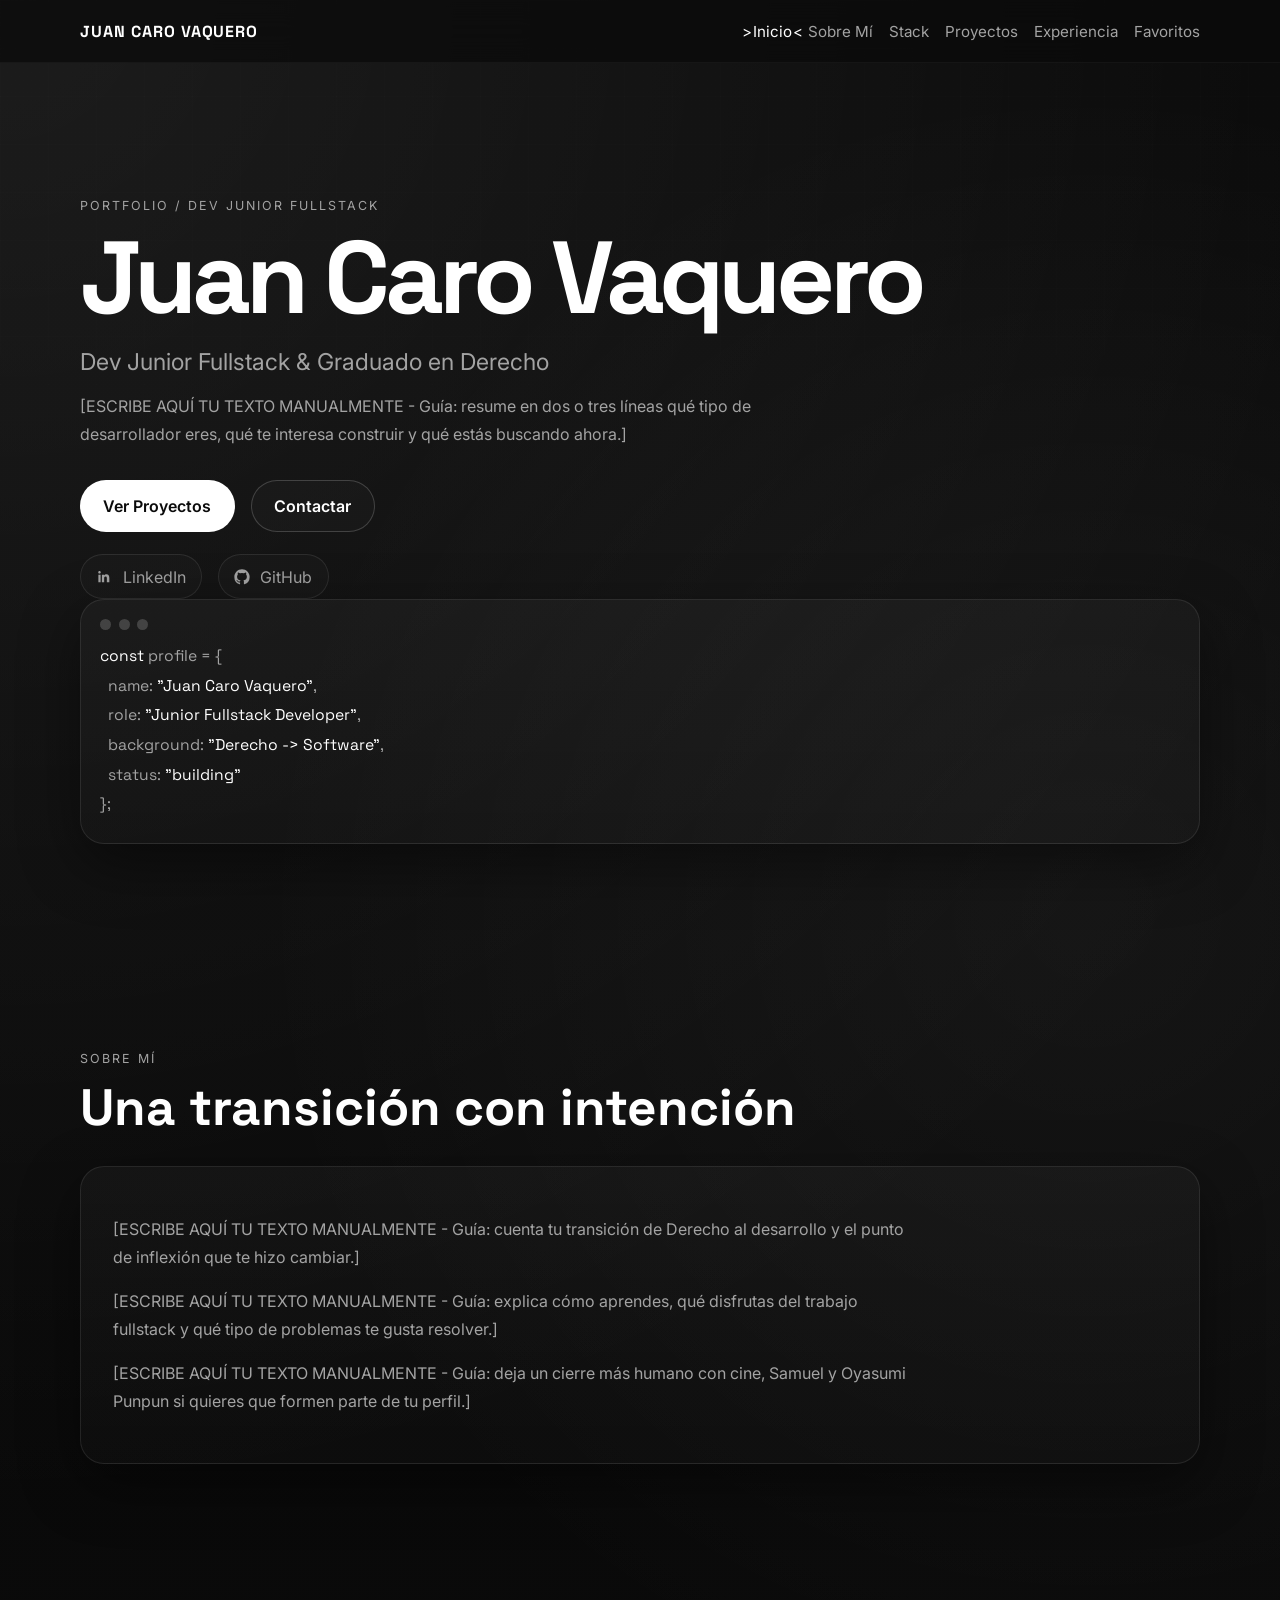
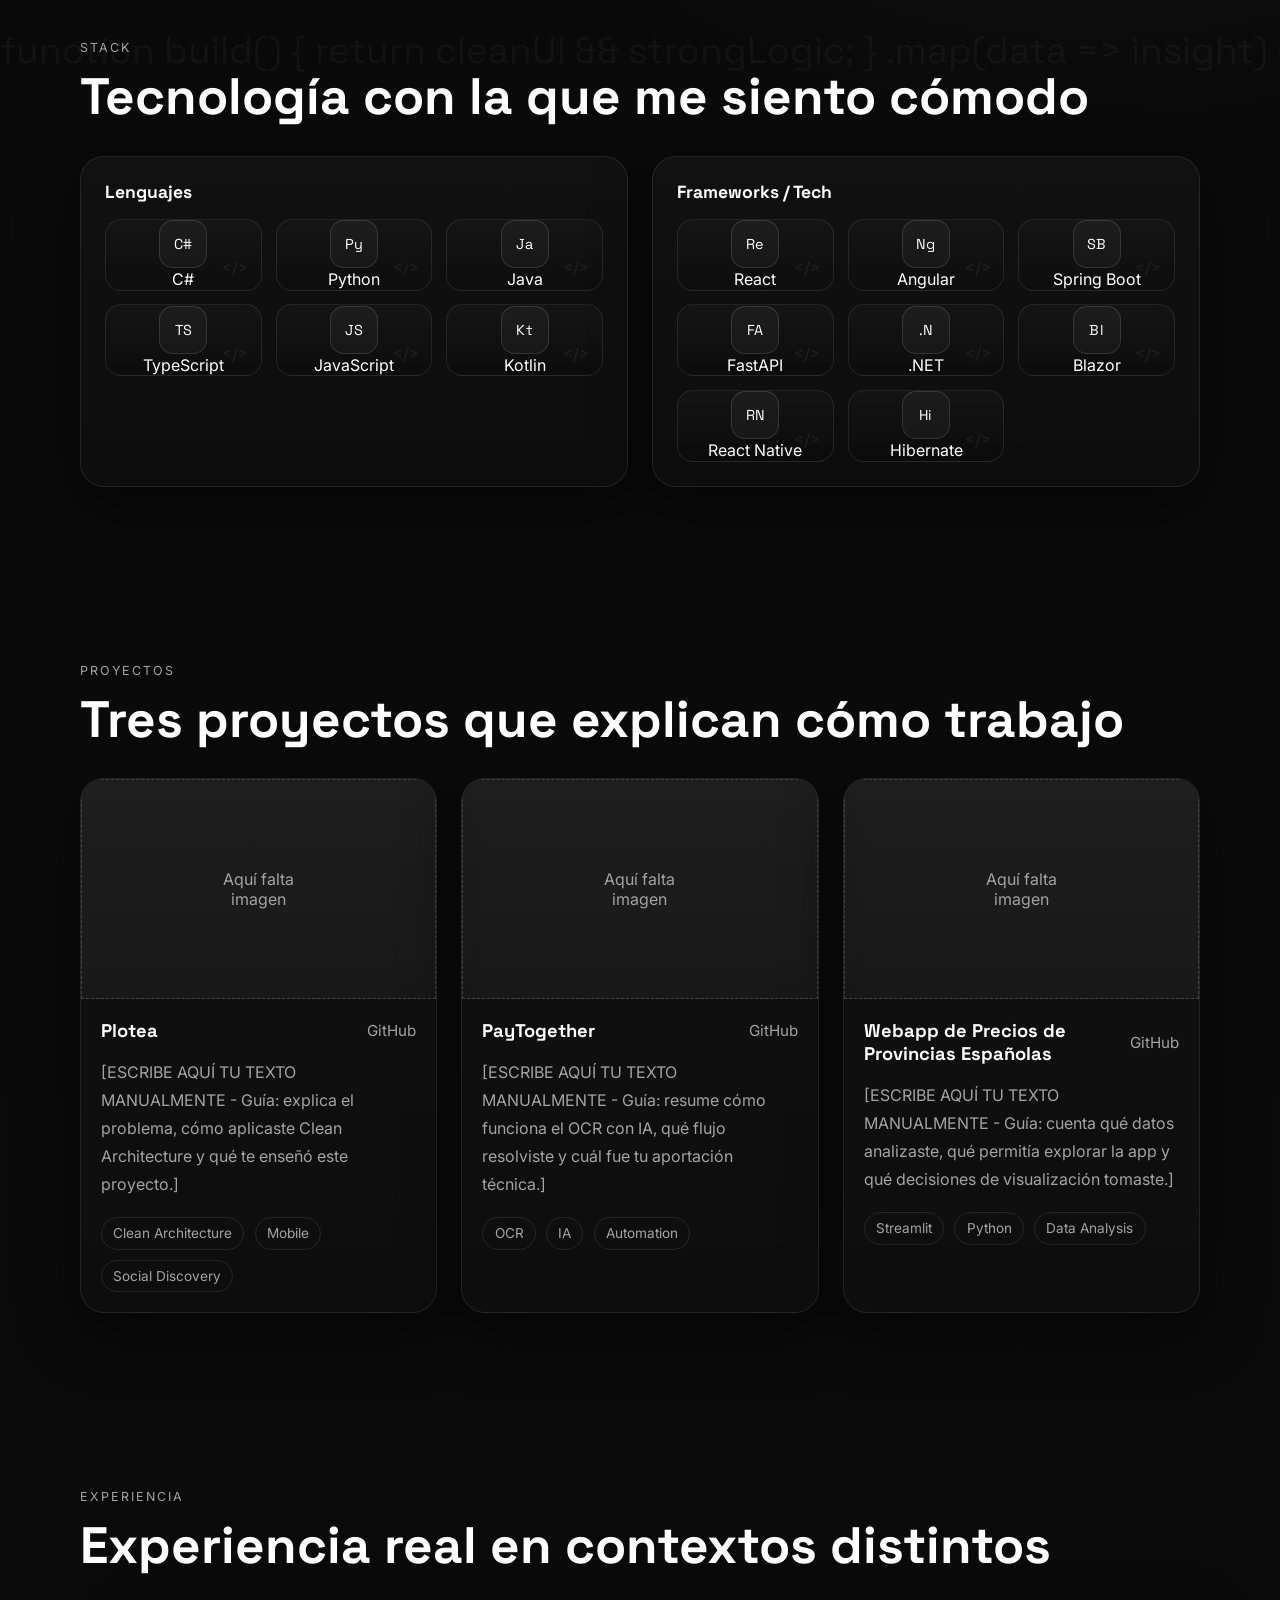
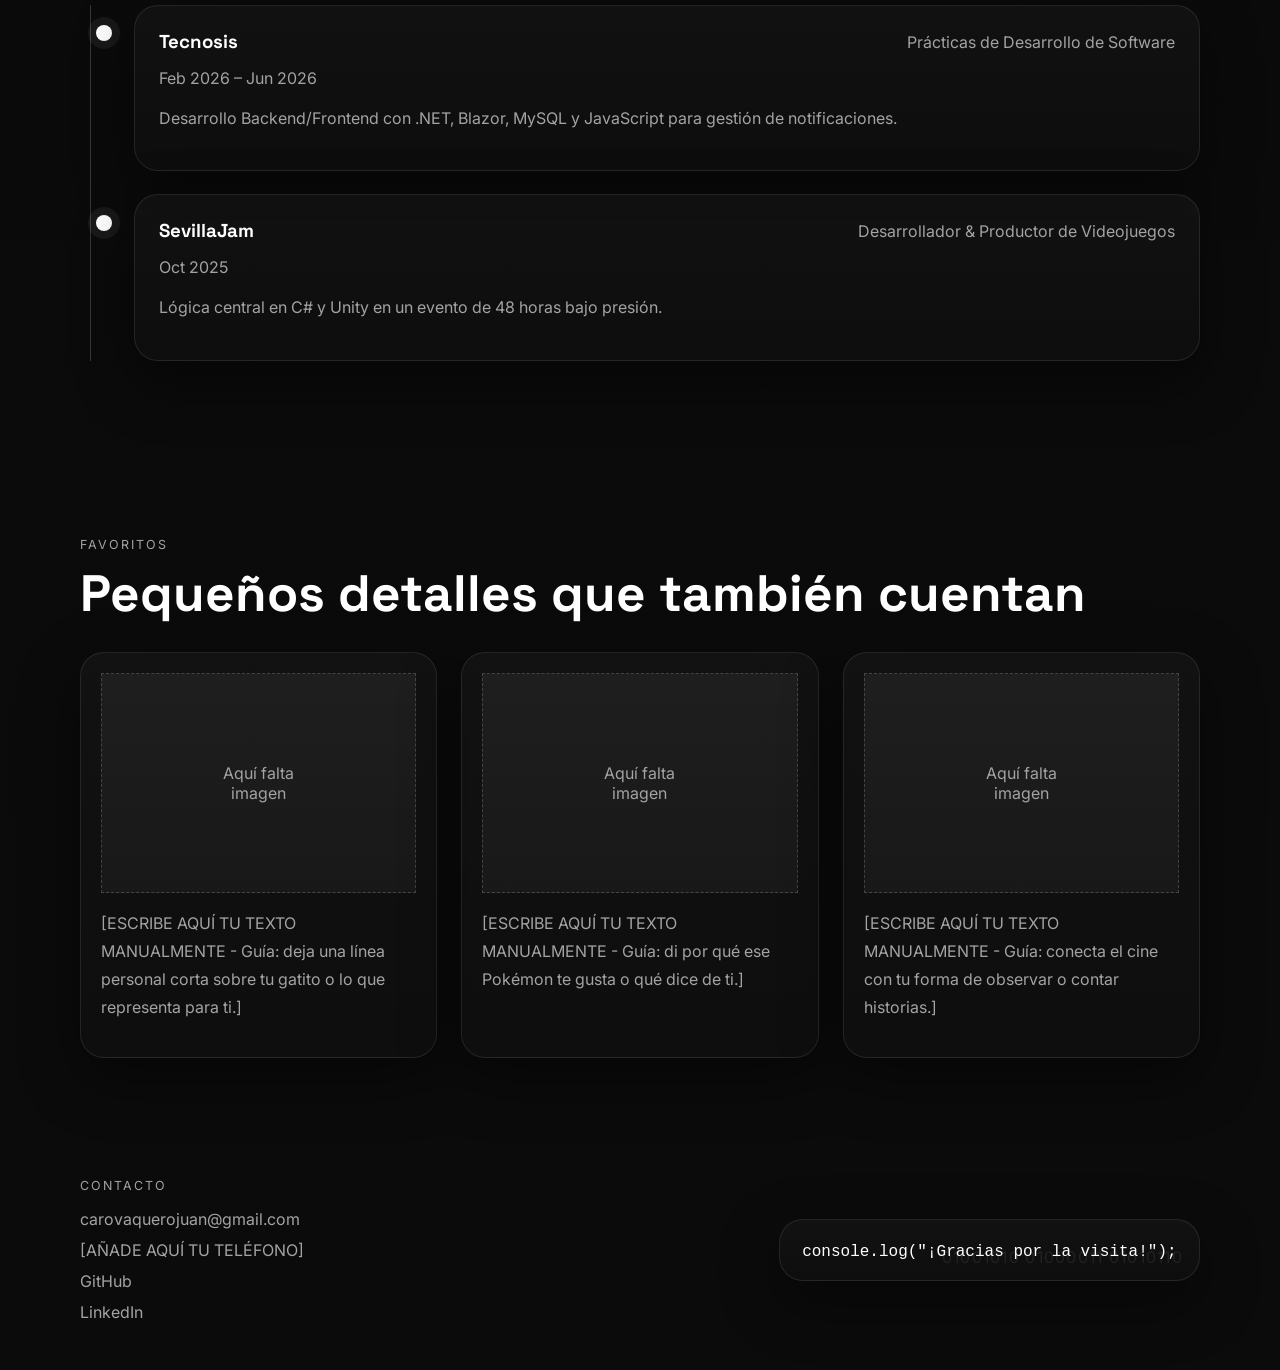
<file: dropped-portfolio.html>
<!DOCTYPE html>
<html lang="es">
<head>
  <meta charset="UTF-8">
  <meta name="viewport" content="width=device-width, initial-scale=1.0">
  <title>Juan Caro Vaquero | Portfolio</title>
  <meta
    name="description"
    content="Portfolio one-page de Juan Caro Vaquero, Dev Junior Fullstack."
  >
  <link rel="preconnect" href="https://fonts.googleapis.com">
  <link rel="preconnect" href="https://fonts.gstatic.com" crossorigin>
  <link
    href="https://fonts.googleapis.com/css2?family=Inter:wght@400;500;600;700;800&family=Space+Grotesk:wght@500;700&display=swap"
    rel="stylesheet"
  >
  <link rel="stylesheet" href="styles.css">
</head>
<body>
  <header class="site-header">
    <div class="container header-inner">
      <a class="brand" href="#inicio">Juan Caro Vaquero</a>
      <nav class="site-nav" aria-label="Navegación principal">
        <a href="#inicio">Inicio</a>
        <a href="#sobre-mi">Sobre Mí</a>
        <a href="#stack">Stack</a>
        <a href="#proyectos">Proyectos</a>
        <a href="#experiencia">Experiencia</a>
        <a href="#favoritos">Favoritos</a>
      </nav>
    </div>
  </header>

  <main>
    <section class="hero section" id="inicio">
      <div class="container hero-layout">
        <div class="hero-copy reveal">
          <p class="eyebrow">Portfolio / Dev Junior Fullstack</p>
          <h1 class="hero-title" data-full-text="Juan Caro Vaquero">Juan Caro Vaquero</h1>
          <p class="hero-subtitle">Dev Junior Fullstack &amp; Graduado en Derecho</p>
          <p class="hero-note">
            [ESCRIBE AQUÍ TU TEXTO MANUALMENTE - Guía: resume en dos o tres líneas qué tipo de desarrollador eres, qué te interesa construir y qué estás buscando ahora.]
          </p>
          <div class="hero-actions">
            <a class="button button-primary" href="#proyectos">Ver Proyectos</a>
            <a class="button button-secondary" href="mailto:carovaquerojuan@gmail.com">Contactar</a>
          </div>
          <div class="social-links" aria-label="Redes sociales">
            <a href="https://www.linkedin.com/in/dev-juan-caro-vaquero/" target="_blank" rel="noreferrer">
              <span class="icon" aria-hidden="true">
                <svg viewBox="0 0 24 24" focusable="false"><path d="M6.94 8.5H3.56V20h3.38V8.5Zm.22-3.56c0-1.08-.8-1.94-1.92-1.94-1.1 0-1.92.86-1.92 1.94 0 1.06.8 1.94 1.9 1.94h.02c1.14 0 1.92-.88 1.92-1.94ZM20 13.02c0-3.5-1.87-5.13-4.36-5.13-2 0-2.9 1.1-3.4 1.88V8.5H8.86c.04.84 0 11.5 0 11.5h3.38v-6.42c0-.34.02-.68.12-.92.28-.68.9-1.38 1.96-1.38 1.38 0 1.94 1.04 1.94 2.56V20H20v-6.98Z"/></svg>
              </span>
              LinkedIn
            </a>
            <a href="https://github.com/juanexpensive" target="_blank" rel="noreferrer">
              <span class="icon" aria-hidden="true">
                <svg viewBox="0 0 24 24" focusable="false"><path d="M12 .5C5.65.5.5 5.65.5 12A11.5 11.5 0 0 0 8.36 22.9c.58.1.79-.25.79-.57 0-.28-.01-1.2-.02-2.17-3.2.7-3.88-1.36-3.88-1.36-.52-1.33-1.28-1.68-1.28-1.68-1.04-.72.08-.7.08-.7 1.15.08 1.76 1.18 1.76 1.18 1.02 1.76 2.67 1.25 3.32.96.1-.74.4-1.25.72-1.53-2.55-.3-5.23-1.28-5.23-5.68 0-1.25.45-2.27 1.18-3.07-.12-.3-.52-1.5.12-3.13 0 0 .97-.31 3.17 1.17a10.9 10.9 0 0 1 5.76 0c2.2-1.48 3.17-1.17 3.17-1.17.64 1.63.24 2.83.12 3.13.74.8 1.18 1.82 1.18 3.07 0 4.4-2.68 5.37-5.24 5.67.42.36.78 1.06.78 2.13 0 1.54-.01 2.78-.01 3.16 0 .32.2.68.8.56A11.5 11.5 0 0 0 23.5 12C23.5 5.65 18.35.5 12 .5Z"/></svg>
              </span>
              GitHub
            </a>
          </div>
        </div>

        <aside class="hero-panel reveal delay-1" aria-label="Resumen técnico">
          <div class="terminal-card">
            <div class="terminal-bar" aria-hidden="true">
              <span></span><span></span><span></span>
            </div>
            <div class="terminal-code">
              <p><span>const</span> profile = {</p>
              <p>&nbsp;&nbsp;name: <span>"Juan Caro Vaquero"</span>,</p>
              <p>&nbsp;&nbsp;role: <span>"Junior Fullstack Developer"</span>,</p>
              <p>&nbsp;&nbsp;background: <span>"Derecho -> Software"</span>,</p>
              <p>&nbsp;&nbsp;status: <span>"building"</span></p>
              <p>};</p>
            </div>
          </div>
        </aside>
      </div>
    </section>

    <section class="section" id="sobre-mi">
      <div class="container content-split">
        <div class="section-heading reveal">
          <p class="eyebrow">Sobre Mí</p>
          <h2>Una transición con intención</h2>
        </div>
        <article class="about-card reveal delay-1">
          <div class="about-copy">
            <p>[ESCRIBE AQUÍ TU TEXTO MANUALMENTE - Guía: cuenta tu transición de Derecho al desarrollo y el punto de inflexión que te hizo cambiar.]</p>
            <p>[ESCRIBE AQUÍ TU TEXTO MANUALMENTE - Guía: explica cómo aprendes, qué disfrutas del trabajo fullstack y qué tipo de problemas te gusta resolver.]</p>
            <p>[ESCRIBE AQUÍ TU TEXTO MANUALMENTE - Guía: deja un cierre más humano con cine, Samuel y Oyasumi Punpun si quieres que formen parte de tu perfil.]</p>
          </div>
        </article>
      </div>
    </section>

    <section class="section code-bg" id="stack">
      <div class="container">
        <div class="section-heading reveal">
          <p class="eyebrow">Stack</p>
          <h2>Tecnología con la que me siento cómodo</h2>
        </div>
        <div class="stack-layout">
          <article class="stack-group reveal delay-1">
            <h3>Lenguajes</h3>
            <div class="stack-grid" aria-label="Lenguajes">
              <div class="tech-card"><span class="tech-icon">C#</span><span class="tech-name">C#</span></div>
              <div class="tech-card"><span class="tech-icon">Py</span><span class="tech-name">Python</span></div>
              <div class="tech-card"><span class="tech-icon">Ja</span><span class="tech-name">Java</span></div>
              <div class="tech-card"><span class="tech-icon">TS</span><span class="tech-name">TypeScript</span></div>
              <div class="tech-card"><span class="tech-icon">JS</span><span class="tech-name">JavaScript</span></div>
              <div class="tech-card"><span class="tech-icon">Kt</span><span class="tech-name">Kotlin</span></div>
            </div>
          </article>
          <article class="stack-group reveal delay-2">
            <h3>Frameworks / Tech</h3>
            <div class="stack-grid" aria-label="Frameworks y tecnologías">
              <div class="tech-card"><span class="tech-icon">Re</span><span class="tech-name">React</span></div>
              <div class="tech-card"><span class="tech-icon">Ng</span><span class="tech-name">Angular</span></div>
              <div class="tech-card"><span class="tech-icon">SB</span><span class="tech-name">Spring Boot</span></div>
              <div class="tech-card"><span class="tech-icon">FA</span><span class="tech-name">FastAPI</span></div>
              <div class="tech-card"><span class="tech-icon">.N</span><span class="tech-name">.NET</span></div>
              <div class="tech-card"><span class="tech-icon">Bl</span><span class="tech-name">Blazor</span></div>
              <div class="tech-card"><span class="tech-icon">RN</span><span class="tech-name">React Native</span></div>
              <div class="tech-card"><span class="tech-icon">Hi</span><span class="tech-name">Hibernate</span></div>
            </div>
          </article>
        </div>
      </div>
    </section>

    <section class="section" id="proyectos">
      <div class="container">
        <div class="section-heading reveal">
          <p class="eyebrow">Proyectos</p>
          <h2>Tres proyectos que explican cómo trabajo</h2>
        </div>
        <div class="projects-grid">
          <article class="project-card reveal delay-1">
            <div class="project-media image-placeholder" role="img" aria-label="Placeholder visual del proyecto Plotea">
              <span>Aquí falta imagen</span>
            </div>
            <div class="project-body">
              <div class="project-topline">
                <h3>Plotea</h3>
                <a href="https://github.com/juanexpensive" target="_blank" rel="noreferrer">GitHub</a>
              </div>
              <p class="project-placeholder">[ESCRIBE AQUÍ TU TEXTO MANUALMENTE - Guía: explica el problema, cómo aplicaste Clean Architecture y qué te enseñó este proyecto.]</p>
              <ul class="tag-list" aria-label="Tecnologías de Plotea">
                <li>Clean Architecture</li>
                <li>Mobile</li>
                <li>Social Discovery</li>
              </ul>
            </div>
          </article>

          <article class="project-card reveal delay-2">
            <div class="project-media image-placeholder" role="img" aria-label="Placeholder visual del proyecto PayTogether">
              <span>Aquí falta imagen</span>
            </div>
            <div class="project-body">
              <div class="project-topline">
                <h3>PayTogether</h3>
                <a href="https://github.com/juanexpensive" target="_blank" rel="noreferrer">GitHub</a>
              </div>
              <p class="project-placeholder">[ESCRIBE AQUÍ TU TEXTO MANUALMENTE - Guía: resume cómo funciona el OCR con IA, qué flujo resolviste y cuál fue tu aportación técnica.]</p>
              <ul class="tag-list" aria-label="Tecnologías de PayTogether">
                <li>OCR</li>
                <li>IA</li>
                <li>Automation</li>
              </ul>
            </div>
          </article>

          <article class="project-card reveal delay-3">
            <div class="project-media image-placeholder" role="img" aria-label="Placeholder visual de la webapp de precios">
              <span>Aquí falta imagen</span>
            </div>
            <div class="project-body">
              <div class="project-topline">
                <h3>Webapp de Precios de Provincias Españolas</h3>
                <a href="https://github.com/juanexpensive" target="_blank" rel="noreferrer">GitHub</a>
              </div>
              <p class="project-placeholder">[ESCRIBE AQUÍ TU TEXTO MANUALMENTE - Guía: cuenta qué datos analizaste, qué permitía explorar la app y qué decisiones de visualización tomaste.]</p>
              <ul class="tag-list" aria-label="Tecnologías de la webapp de precios">
                <li>Streamlit</li>
                <li>Python</li>
                <li>Data Analysis</li>
              </ul>
            </div>
          </article>
        </div>
      </div>
    </section>

    <section class="section" id="experiencia">
      <div class="container content-split">
        <div class="section-heading reveal">
          <p class="eyebrow">Experiencia</p>
          <h2>Experiencia real en contextos distintos</h2>
        </div>
        <div class="timeline">
          <article class="timeline-item reveal delay-1">
            <div class="timeline-dot" aria-hidden="true"></div>
            <div class="timeline-card">
              <div class="timeline-head">
                <h3>Tecnosis</h3>
                <p>Prácticas de Desarrollo de Software</p>
              </div>
              <span class="timeline-date">Feb 2026 – Jun 2026</span>
              <p>Desarrollo Backend/Frontend con .NET, Blazor, MySQL y JavaScript para gestión de notificaciones.</p>
            </div>
          </article>
          <article class="timeline-item reveal delay-2">
            <div class="timeline-dot" aria-hidden="true"></div>
            <div class="timeline-card">
              <div class="timeline-head">
                <h3>SevillaJam</h3>
                <p>Desarrollador &amp; Productor de Videojuegos</p>
              </div>
              <span class="timeline-date">Oct 2025</span>
              <p>Lógica central en C# y Unity en un evento de 48 horas bajo presión.</p>
            </div>
          </article>
        </div>
      </div>
    </section>

    <section class="section" id="favoritos">
      <div class="container">
        <div class="section-heading reveal">
          <p class="eyebrow">Favoritos</p>
          <h2>Pequeños detalles que también cuentan</h2>
        </div>
        <div class="favorites-grid">
          <article class="favorite-card reveal delay-1">
            <div class="favorite-media cat-card image-placeholder" role="img" aria-label="Placeholder de gatito">
              <span>Aquí falta imagen</span>
            </div>
            <p>[ESCRIBE AQUÍ TU TEXTO MANUALMENTE - Guía: deja una línea personal corta sobre tu gatito o lo que representa para ti.]</p>
          </article>
          <article class="favorite-card pokemon-card reveal delay-2">
            <div class="favorite-media image-placeholder" role="img" aria-label="Placeholder de Pokémon">
              <span>Aquí falta imagen</span>
            </div>
            <p>[ESCRIBE AQUÍ TU TEXTO MANUALMENTE - Guía: di por qué ese Pokémon te gusta o qué dice de ti.]</p>
          </article>
          <article class="favorite-card cinema-card reveal delay-3">
            <div class="favorite-media image-placeholder" role="img" aria-label="Placeholder de cine">
              <span>Aquí falta imagen</span>
            </div>
            <p>[ESCRIBE AQUÍ TU TEXTO MANUALMENTE - Guía: conecta el cine con tu forma de observar o contar historias.]</p>
          </article>
        </div>
      </div>
    </section>
  </main>

  <footer class="site-footer">
    <div class="container footer-grid">
      <div>
        <p class="eyebrow">Contacto</p>
        <ul class="footer-links">
          <li><a href="mailto:carovaquerojuan@gmail.com">carovaquerojuan@gmail.com</a></li>
          <li><a href="tel:+34000000000">[AÑADE AQUÍ TU TELÉFONO]</a></li>
          <li><a href="https://github.com/juanexpensive" target="_blank" rel="noreferrer">GitHub</a></li>
          <li><a href="https://www.linkedin.com/in/dev-juan-caro-vaquero/" target="_blank" rel="noreferrer">LinkedIn</a></li>
        </ul>
      </div>
      <div class="footer-code">
        <code>console.log("¡Gracias por la visita!");</code>
      </div>
    </div>
  </footer>

  <!--
  QA Checklist
  [x] HTML semántico con header, main, section y footer.
  [x] Contraste alineado con WCAG AA en texto y elementos interactivos.
  [x] Estados de foco visibles en navegación, botones y enlaces.
  [x] Responsive previsto para 320px, 768px y 1440px.
  [x] Animaciones sin cambios de layout para reducir CLS.
  -->

  <script src="script.js"></script>
</body>
</html>
</file>
<file: styles.css>
:root {
  --bg: #0b0b0b;
  --surface: #161616;
  --surface-alt: #111111;
  --surface-soft: #1d1d1d;
  --text: #ffffff;
  --muted: #a3a3a3;
  --muted-soft: #7c7c7c;
  --line: rgba(255, 255, 255, 0.09);
  --line-strong: rgba(255, 255, 255, 0.18);
  --shadow: 0 20px 60px rgba(0, 0, 0, 0.45);
  --radius: 24px;
  --radius-sm: 16px;
  --container: min(1120px, calc(100vw - 2rem));
}

* {
  box-sizing: border-box;
}

html {
  scroll-behavior: smooth;
}

body {
  margin: 0;
  min-width: 320px;
  background:
    radial-gradient(circle at top left, rgba(255, 255, 255, 0.08), transparent 32%),
    radial-gradient(circle at 85% 20%, rgba(255, 255, 255, 0.05), transparent 22%),
    linear-gradient(180deg, #090909 0%, #0b0b0b 100%);
  color: var(--text);
  font-family: "Inter", sans-serif;
}

body::before {
  content: "";
  position: fixed;
  inset: 0;
  background-image:
    linear-gradient(rgba(255, 255, 255, 0.025) 1px, transparent 1px),
    linear-gradient(90deg, rgba(255, 255, 255, 0.025) 1px, transparent 1px);
  background-size: 48px 48px;
  mask-image: linear-gradient(180deg, rgba(0, 0, 0, 0.45), transparent 88%);
  pointer-events: none;
  z-index: -1;
}

a {
  color: inherit;
  text-decoration: none;
}

img {
  max-width: 100%;
  display: block;
}

.container {
  width: var(--container);
  margin: 0 auto;
}

.section {
  padding: 5.5rem 0;
}

.site-shell {
  position: relative;
  overflow: hidden;
}

.site-header {
  position: sticky;
  top: 0;
  z-index: 20;
  padding: 1rem 0;
  backdrop-filter: blur(18px);
  background: rgba(11, 11, 11, 0.72);
  border-bottom: 1px solid rgba(255, 255, 255, 0.04);
}

.header-inner {
  display: flex;
  align-items: center;
  justify-content: space-between;
  gap: 2rem;
}

.brand,
h1,
h2,
h3 {
  font-family: "Space Grotesk", sans-serif;
}

.brand {
  font-size: 1rem;
  font-weight: 700;
  letter-spacing: 0.06em;
  text-transform: uppercase;
}

.site-nav {
  display: flex;
  flex-wrap: wrap;
  justify-content: flex-end;
  gap: 1rem;
}

.site-nav a {
  position: relative;
  padding: 0.35rem 0;
  font-size: 0.95rem;
  color: var(--muted);
  transition: color 300ms ease-in-out;
}

.site-nav a::before,
.site-nav a::after {
  position: absolute;
  top: 50%;
  transform: translateY(-50%);
  opacity: 0;
  color: var(--text);
  transition: all 300ms ease-in-out;
}

.site-nav a::before {
  content: ">";
  left: -0.7rem;
}

.site-nav a::after {
  content: "<";
  right: -0.7rem;
}

.site-nav a:hover,
.site-nav a.is-active {
  color: var(--text);
}

.site-nav a:hover::before,
.site-nav a:hover::after,
.site-nav a.is-active::before,
.site-nav a.is-active::after {
  opacity: 1;
}

.hero {
  padding-top: 6.5rem;
  min-height: 100vh;
  display: flex;
  align-items: center;
}

.hero-grid {
  display: grid;
  grid-template-columns: 1.2fr 0.8fr;
  gap: 2rem;
  align-items: center;
}

.eyebrow {
  margin: 0 0 1rem;
  color: var(--muted);
  text-transform: uppercase;
  letter-spacing: 0.16em;
  font-size: 0.78rem;
}

.hero h1 {
  margin: 0;
  font-size: clamp(3rem, 9vw, 6.4rem);
  line-height: 0.96;
  letter-spacing: -0.05em;
}

.hero-subtitle {
  margin: 1.25rem 0 1rem;
  font-size: clamp(1.1rem, 2vw, 1.45rem);
  color: var(--muted);
  max-width: 34rem;
}

.hero-note,
.about-copy p,
.project-placeholder,
.timeline-card p,
.favorite-card p {
  color: var(--muted);
  line-height: 1.75;
}

.hero-note {
  max-width: 42rem;
}

.hero-actions,
.social-links {
  display: flex;
  flex-wrap: wrap;
  gap: 1rem;
  align-items: center;
}

.hero-actions {
  margin-top: 2rem;
}

.button {
  position: relative;
  display: inline-flex;
  align-items: center;
  justify-content: center;
  gap: 0.5rem;
  padding: 0.95rem 1.4rem;
  border-radius: 999px;
  border: 1px solid var(--line-strong);
  font-weight: 600;
  transition: transform 300ms ease-in-out, border-color 300ms ease-in-out, background 300ms ease-in-out;
  overflow: hidden;
}

.button::after {
  content: "";
  position: absolute;
  inset: 0;
  background: linear-gradient(120deg, transparent 20%, rgba(255, 255, 255, 0.13) 50%, transparent 80%);
  transform: translateX(-130%);
  transition: transform 450ms ease-in-out;
}

.button:hover {
  transform: translateY(-2px);
  border-color: rgba(255, 255, 255, 0.32);
}

.button:hover::after {
  transform: translateX(130%);
}

.button-primary {
  background: var(--text);
  color: var(--bg);
}

.button-secondary {
  background: rgba(255, 255, 255, 0.02);
}

.social-links {
  margin-top: 1.4rem;
}

.social-links a {
  display: inline-flex;
  align-items: center;
  gap: 0.65rem;
  padding: 0.7rem 0.95rem;
  background: rgba(255, 255, 255, 0.02);
  border: 1px solid var(--line);
  border-radius: 999px;
  color: var(--muted);
  transition: transform 300ms ease-in-out, color 300ms ease-in-out, border-color 300ms ease-in-out;
}

.social-links a:hover {
  transform: translateY(-3px);
  color: var(--text);
  border-color: rgba(255, 255, 255, 0.24);
}

.icon {
  width: 1rem;
  height: 1rem;
  display: inline-flex;
}

.icon svg {
  width: 100%;
  height: 100%;
  fill: currentColor;
}

.hero-panel,
.about-card,
.stack-group,
.project-card,
.timeline-card,
.favorite-card,
.footer-code {
  background: linear-gradient(180deg, rgba(255, 255, 255, 0.03), rgba(255, 255, 255, 0.015));
  border: 1px solid var(--line);
  border-radius: var(--radius);
  box-shadow: var(--shadow);
}

.terminal-card {
  padding: 1.2rem;
}

.terminal-bar {
  display: flex;
  gap: 0.45rem;
  margin-bottom: 1rem;
}

.terminal-bar span {
  width: 0.7rem;
  height: 0.7rem;
  border-radius: 50%;
  background: rgba(255, 255, 255, 0.18);
}

.terminal-code {
  font-family: "Space Grotesk", sans-serif;
  font-size: 0.98rem;
  color: var(--muted);
}

.terminal-code p {
  margin: 0.6rem 0;
}

.terminal-code span {
  color: var(--text);
}

.section-heading {
  margin-bottom: 2rem;
}

.section-heading h2 {
  margin: 0;
  font-size: clamp(2rem, 4vw, 3.4rem);
  line-height: 1.02;
}

.about-card {
  position: relative;
  overflow: hidden;
  padding: 2rem;
}

.about-copy {
  max-width: 50rem;
}

.peek-cat {
  position: absolute;
  width: min(180px, 40vw);
  aspect-ratio: 1;
  right: 1.5rem;
  bottom: -4.8rem;
  transform: translateY(2rem) rotate(-6deg);
  transition: transform 350ms ease-in-out;
}

.about-card:hover .peek-cat {
  transform: translateY(-1rem) rotate(-3deg);
}

.code-bg {
  position: relative;
}

.code-bg::before {
  content: "function build() { return cleanUI && strongLogic; } .map(data => insight) class Portfolio extends Developer {}";
  position: absolute;
  inset: 12% 0 auto;
  color: rgba(255, 255, 255, 0.04);
  font-family: "Space Grotesk", sans-serif;
  font-size: clamp(1.5rem, 3vw, 2.3rem);
  white-space: nowrap;
  overflow: hidden;
  pointer-events: none;
}

.stack-layout {
  display: grid;
  grid-template-columns: repeat(2, minmax(0, 1fr));
  gap: 1.5rem;
}

.stack-group {
  padding: 1.5rem;
}

.stack-group h3 {
  margin-top: 0;
  margin-bottom: 1rem;
  font-size: 1.1rem;
}

.stack-grid {
  display: grid;
  grid-template-columns: repeat(3, minmax(0, 1fr));
  gap: 0.85rem;
}

.tech-card {
  min-height: 72px;
  display: grid;
  place-items: center;
  border: 1px solid var(--line);
  border-radius: var(--radius-sm);
  background:
    linear-gradient(180deg, rgba(255, 255, 255, 0.03), transparent),
    rgba(0, 0, 0, 0.14);
  position: relative;
  overflow: hidden;
  transition: transform 300ms ease-in-out, border-color 300ms ease-in-out;
}

.tech-card::after {
  content: "</>";
  position: absolute;
  right: 0.8rem;
  bottom: 0.7rem;
  color: rgba(255, 255, 255, 0.08);
  font-family: "Space Grotesk", sans-serif;
}

.tech-card:hover {
  transform: translateY(-4px);
  border-color: var(--line-strong);
}

.tech-icon {
  width: 3rem;
  height: 3rem;
  flex: 0 0 auto;
  display: inline-grid;
  place-items: center;
  border-radius: 14px;
  border: 1px solid rgba(255, 255, 255, 0.12);
  background: rgba(255, 255, 255, 0.04);
  font-family: "Space Grotesk", sans-serif;
  font-size: 0.9rem;
  letter-spacing: 0.03em;
}

.projects-grid,
.favorites-grid {
  display: grid;
  gap: 1.5rem;
}

.projects-grid {
  grid-template-columns: repeat(3, minmax(0, 1fr));
}

.project-card {
  overflow: hidden;
  transition: transform 350ms ease-in-out, border-color 350ms ease-in-out;
}

.project-card:hover {
  transform: translateY(-6px);
  border-color: rgba(255, 255, 255, 0.22);
}

.project-media,
.favorite-media,
.peek-cat {
  min-height: 220px;
}

.project-body,
.favorite-card {
  padding: 1.25rem;
}

.project-topline {
  display: flex;
  justify-content: space-between;
  gap: 1rem;
  align-items: center;
}

.project-topline h3 {
  margin: 0;
  font-size: 1.15rem;
}

.project-topline a {
  color: var(--muted);
  font-size: 0.95rem;
  transition: color 300ms ease-in-out;
}

.project-topline a:hover {
  color: var(--text);
}

.tag-list {
  margin: 1.2rem 0 0;
  padding: 0;
  list-style: none;
  display: flex;
  flex-wrap: wrap;
  gap: 0.65rem;
}

.tag-list li {
  padding: 0.45rem 0.7rem;
  border: 1px solid var(--line);
  border-radius: 999px;
  color: var(--muted);
  font-size: 0.85rem;
}

.timeline {
  position: relative;
  display: grid;
  gap: 1.4rem;
  padding-left: 1rem;
}

.timeline::before {
  content: "";
  position: absolute;
  left: 0.6rem;
  top: 0;
  bottom: 0;
  width: 1px;
  background: var(--line-strong);
}

.timeline-item {
  position: relative;
  display: grid;
  grid-template-columns: 1.4rem 1fr;
  gap: 1rem;
  align-items: start;
}

.timeline-dot {
  width: 1rem;
  height: 1rem;
  margin-top: 1.3rem;
  border-radius: 50%;
  background: var(--text);
  box-shadow: 0 0 0 8px rgba(255, 255, 255, 0.06);
}

.timeline-card {
  padding: 1.4rem 1.5rem;
}

.timeline-head {
  display: flex;
  justify-content: space-between;
  gap: 1rem;
  align-items: baseline;
  flex-wrap: wrap;
}

.timeline-head h3,
.timeline-head p {
  margin: 0;
}

.timeline-date {
  display: inline-block;
  margin-top: 0.75rem;
  color: var(--muted);
}

.favorites-grid {
  grid-template-columns: repeat(3, minmax(0, 1fr));
}

.favorite-card {
  position: relative;
  perspective: 1200px;
  overflow: hidden;
}

.favorite-card p {
  margin-top: 1rem;
}

.pokemon-card {
  transform-style: preserve-3d;
  transition: transform 350ms ease-in-out, border-color 350ms ease-in-out;
}

.pokemon-card::after {
  content: "";
  position: absolute;
  inset: 1px;
  background: linear-gradient(130deg, transparent 20%, rgba(255, 255, 255, 0.16) 48%, transparent 70%);
  transform: translateX(-120%) rotate(8deg);
  transition: transform 500ms ease-in-out;
  pointer-events: none;
}

.pokemon-card:hover {
  transform: rotateY(12deg) rotateX(2deg) translateY(-5px);
  border-color: rgba(255, 255, 255, 0.24);
}

.pokemon-card:hover::after {
  transform: translateX(120%) rotate(8deg);
}

.cinema-card .favorite-media {
  transition: transform 180ms ease-in-out;
}

.cinema-card:hover .favorite-media {
  animation: clap 420ms ease-in-out;
}

@keyframes clap {
  0%,
  100% { transform: rotate(0deg) scale(1); }
  25% { transform: rotate(-3deg) scale(1.03); }
  50% { transform: rotate(3deg) scale(0.98); }
  75% { transform: rotate(-2deg) scale(1.02); }
}

.site-footer {
  padding: 2rem 0 3rem;
}

.footer-grid {
  display: grid;
  grid-template-columns: 1fr auto;
  gap: 1.5rem;
  align-items: center;
}

.footer-links {
  list-style: none;
  margin: 0;
  padding: 0;
  display: grid;
  gap: 0.7rem;
}

.footer-links a {
  color: var(--muted);
  transition: color 300ms ease-in-out;
}

.footer-links a:hover {
  color: var(--text);
}

.footer-code {
  padding: 1.2rem 1.4rem;
  position: relative;
  overflow: hidden;
}

.footer-code::after {
  content: "01001010 01000011 01010110";
  position: absolute;
  right: 1rem;
  bottom: 0.8rem;
  color: rgba(255, 255, 255, 0.08);
  letter-spacing: 0.08em;
  transition: transform 350ms ease-in-out, opacity 350ms ease-in-out;
}

.footer-code:hover::after {
  transform: translateX(-8px);
  opacity: 0.9;
}

.footer-code code {
  font-size: 1rem;
  color: var(--text);
}

.image-placeholder {
  display: grid;
  place-items: center;
  padding: 1.5rem;
  text-align: center;
  background:
    linear-gradient(180deg, rgba(255, 255, 255, 0.03), rgba(255, 255, 255, 0.015)),
    rgba(255, 255, 255, 0.02);
  border: 1px dashed rgba(255, 255, 255, 0.18);
  color: var(--muted);
}

.image-placeholder span {
  display: inline-block;
  max-width: 12ch;
}

.reveal {
  opacity: 0;
  transform: translateY(24px);
  transition: opacity 650ms ease, transform 650ms ease;
}

.reveal.is-visible {
  opacity: 1;
  transform: translateY(0);
}

.delay-1 { transition-delay: 80ms; }
.delay-2 { transition-delay: 160ms; }
.delay-3 { transition-delay: 240ms; }

@media (max-width: 980px) {
  .hero-grid,
  .stack-layout,
  .projects-grid,
  .favorites-grid,
  .footer-grid {
    grid-template-columns: 1fr;
  }

  .hero {
    min-height: auto;
    padding-top: 4.5rem;
  }

  .site-nav {
    gap: 0.75rem;
  }

  .project-media,
  .favorite-media,
  .peek-cat {
    min-height: 200px;
  }
}

@media (max-width: 720px) {
  .section {
    padding: 4.25rem 0;
  }

  .site-header {
    padding: 0.85rem 0;
  }

  .header-inner {
    flex-direction: column;
    align-items: flex-start;
  }

  .site-nav {
    justify-content: flex-start;
  }

  .stack-grid {
    grid-template-columns: repeat(2, minmax(0, 1fr));
  }

  .about-card,
  .stack-group,
  .timeline-card,
  .favorite-card,
  .project-body {
    padding: 1.15rem;
  }

  .peek-cat {
    right: 1rem;
    bottom: -5.5rem;
  }
}

@media (prefers-reduced-motion: reduce) {
  html {
    scroll-behavior: auto;
  }

  *,
  *::before,
  *::after {
    animation: none !important;
    transition-duration: 0.01ms !important;
    transition-delay: 0ms !important;
  }

  .reveal {
    opacity: 1;
    transform: none;
  }
}
</file>
